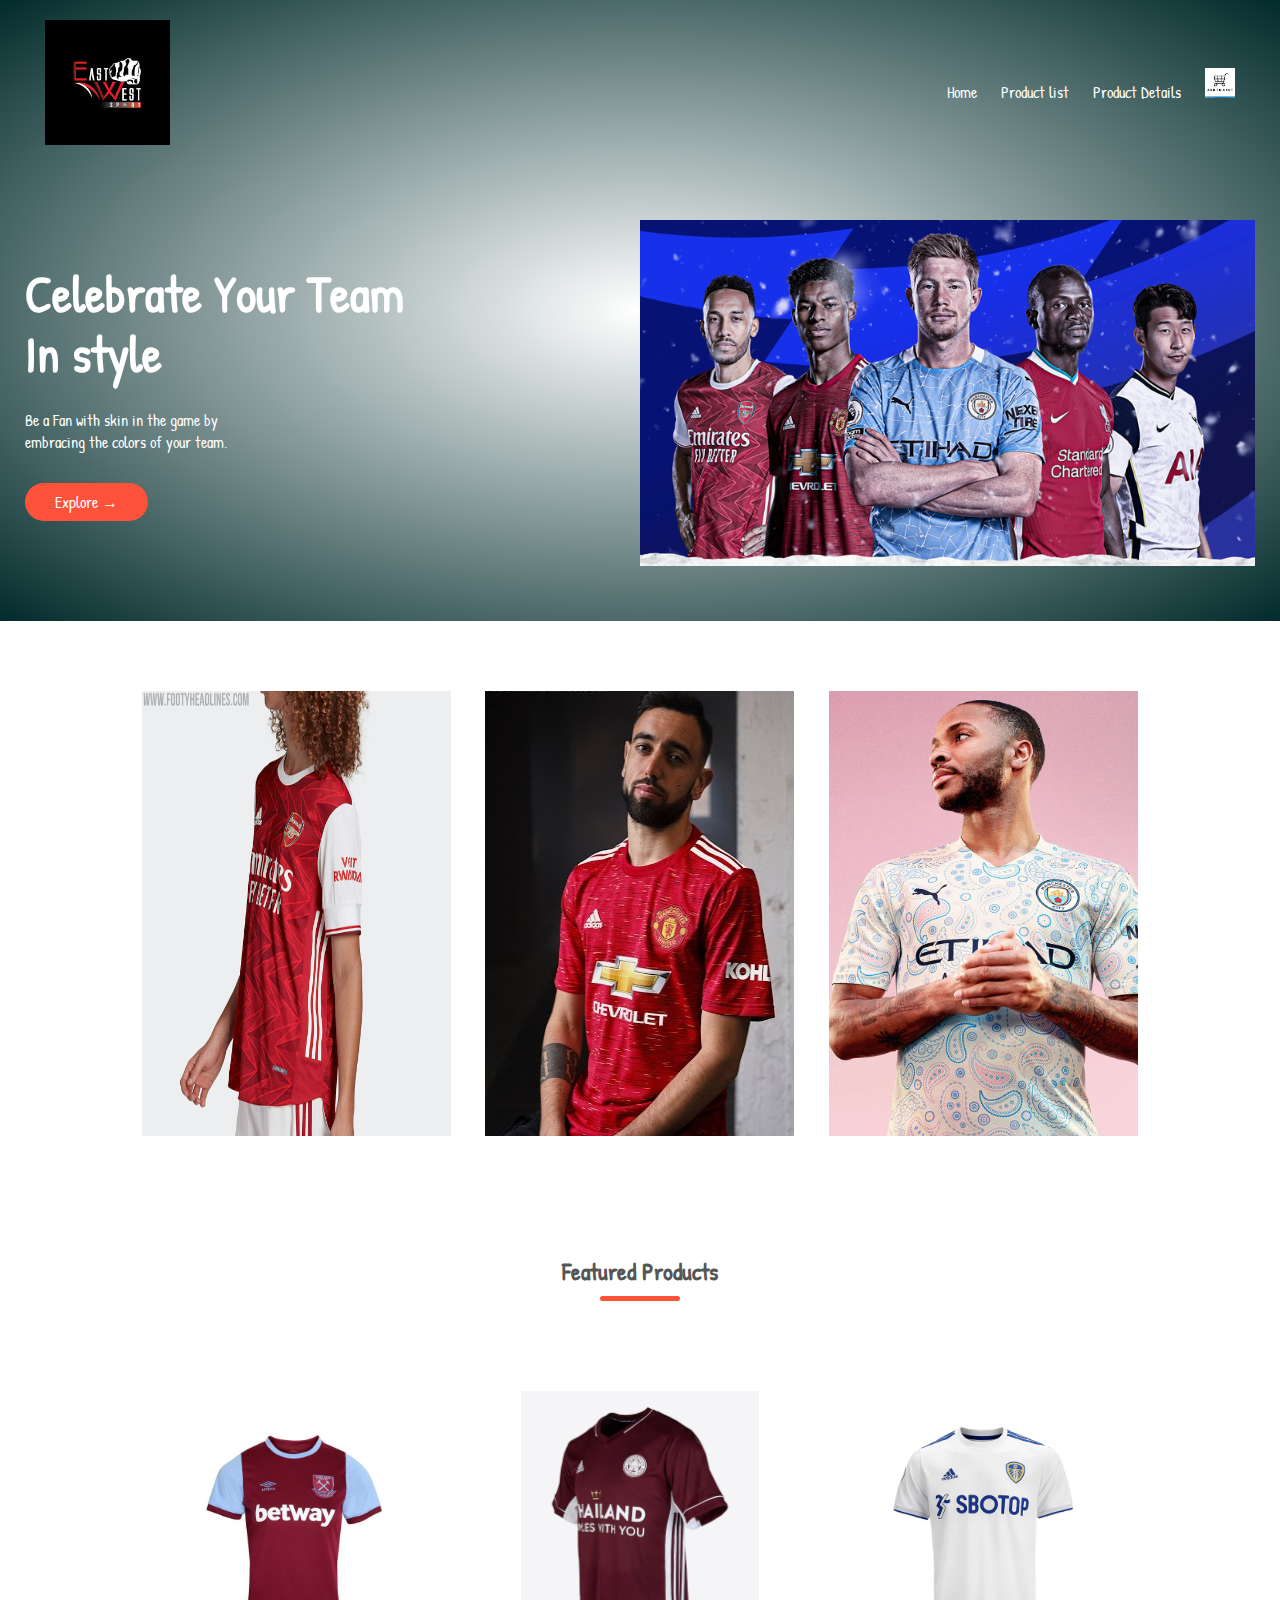
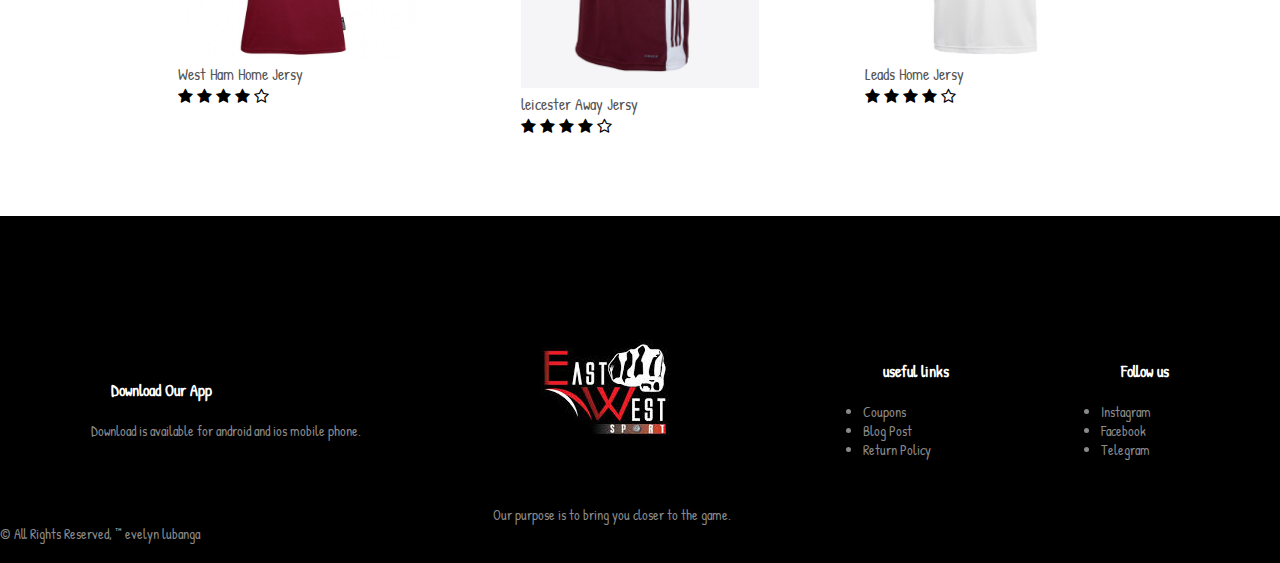
<file: index.html>
<!DOCTYPE html>
<html lang="en">
<head>
    <meta charset="UTF-8">
    <meta http-equiv="X-UA-Compatible" content="IE=edge">
    <meta name="viewport" content="width=device-width, initial-scale=1.0">
    <link rel="stylesheet" href="style.css">
    <title>East West Garments</title>
    <link rel="preconnect" href="https://fonts.gstatic.com">
<link href="https://fonts.googleapis.com/css2?family=Pacifico&family=Patrick+Hand&display=swap" rel="stylesheet">
<link rel="stylesheet" href="https://stackpath.bootstrapcdn.com/font-awesome/4.7.0/css/font-awesome.min.css">
</head>
<body>
  
    <div class="header">
    <div class="container">
        <div class="navbar">
            <div class="logo">
                <a href="index.html"><img src="images/logo.jpg" width="125px"></a>
                
            </div>
            
            <nav>
                <ul>
                    <li><a href="index.html">Home</a></li>
                    <li><a href="products.html">Product list</a></li>
                    <li><a href="details.html">Product Details<a></li>
                    <a href="cart.html"><img  src="images/shopping cart.png" width="30px" height="30px" ></a></>
                </ul>
            </nav>
            
            
        </div>
        <div class="row">
            <div class="col-2">
              <h1>Celebrate Your Team<br> In style</h1>
              <p>Be a Fan with skin in the game by<br>embracing the 
                  colors of your team.</p>
                  <a href="products.html" class="btn">Explore &#8594;</a>
            </div>
            <div class="col-2">
                <img src="images/premier.png" >

            </div>
        </div>
    </div>
</div>
<!--------featured categories-------->
<div class="categories">
    <div class="small-container">
        <div class="row">
            <div class="col-3">
                <img src="images/category.arsenal3.jpg" width="339" height="445" >
            </div>
            <div class="col-3">
                <img src="images/category.unitedb.jpg"width="339" height="445">
            </div>
            <div class="col-3">
                <img src="images/category.city.jpg"width="339" height="445">
            </div> 
        </div>
    </div>
   
</div>

<!--------featured products-------->
<div class="small-container">
    <h2 class="title">Featured Products</h2>
    <div class="row">
        <div class="col-4">
            <img src="images/product.west ham.jpg">
            <h4>West Ham Home Jersy</h4>
            <div class="rating">
                <i class="fa fa-star"></i>    
                <i class="fa fa-star"></i> 
                <i class="fa fa-star"></i> 
                <i class="fa fa-star"></i> 
                <i class="fa fa-star-o"></i>
            </div>

            <p>Ksh.1250</p>
        </div>
        <div class="col-4">
            <img src="images/product.leicester.jpg">
            <h4> leicester Away Jersy</h4>
            <div class="rating">
                <i class="fa fa-star"></i>    
                <i class="fa fa-star"></i> 
                <i class="fa fa-star"></i> 
                <i class="fa fa-star"></i> 
                <i class="fa fa-star-o"></i>
            </div>

            <p>Ksh.1200</p>
        </div>
        <div class="col-4">
            <img src="images/product.leeds.jpg">
            <h4>Leads Home Jersy</h4>
            <div class="rating">
                <i class="fa fa-star"></i>    
                <i class="fa fa-star"></i> 
                <i class="fa fa-star"></i> 
                <i class="fa fa-star"></i> 
                <i class="fa fa-star-o"></i>
            </div>

            <p>Ksh.1200</p>
        </div>
    </div>
</div>

<!---------footer-------->

<div class="footer">
    <div class="container">
        <div class="row">
            <div class="footer-col-1">
                <h3>Download Our App</h3>
                <p>Download is available for android and ios mobile phone.</p>
            </div>
            <div class="footer-col-2">
                <img src="images/logo.jpg">
                <p>Our purpose is to bring you closer to the game.</p>
        </div>
        <div class="footer-col-3">
            <h3>useful links</h3>
            <ul>
                <li>Coupons</li>
                <li>Blog Post</li>
                <li>Return Policy</li>
            </ul>
        </div>
        <div class="footer-col-4">
            <h3>Follow us</h3>
            <ul>
                <li>Instagram</li>
                <li>Facebook</li>
                <li>Telegram</li>
            </ul>
        </div>
    </div>
</div>

</body>
<footer>
    &copy; All Rights Reserved, &trade; evelyn lubanga
  </footer> 
</html>
</file>
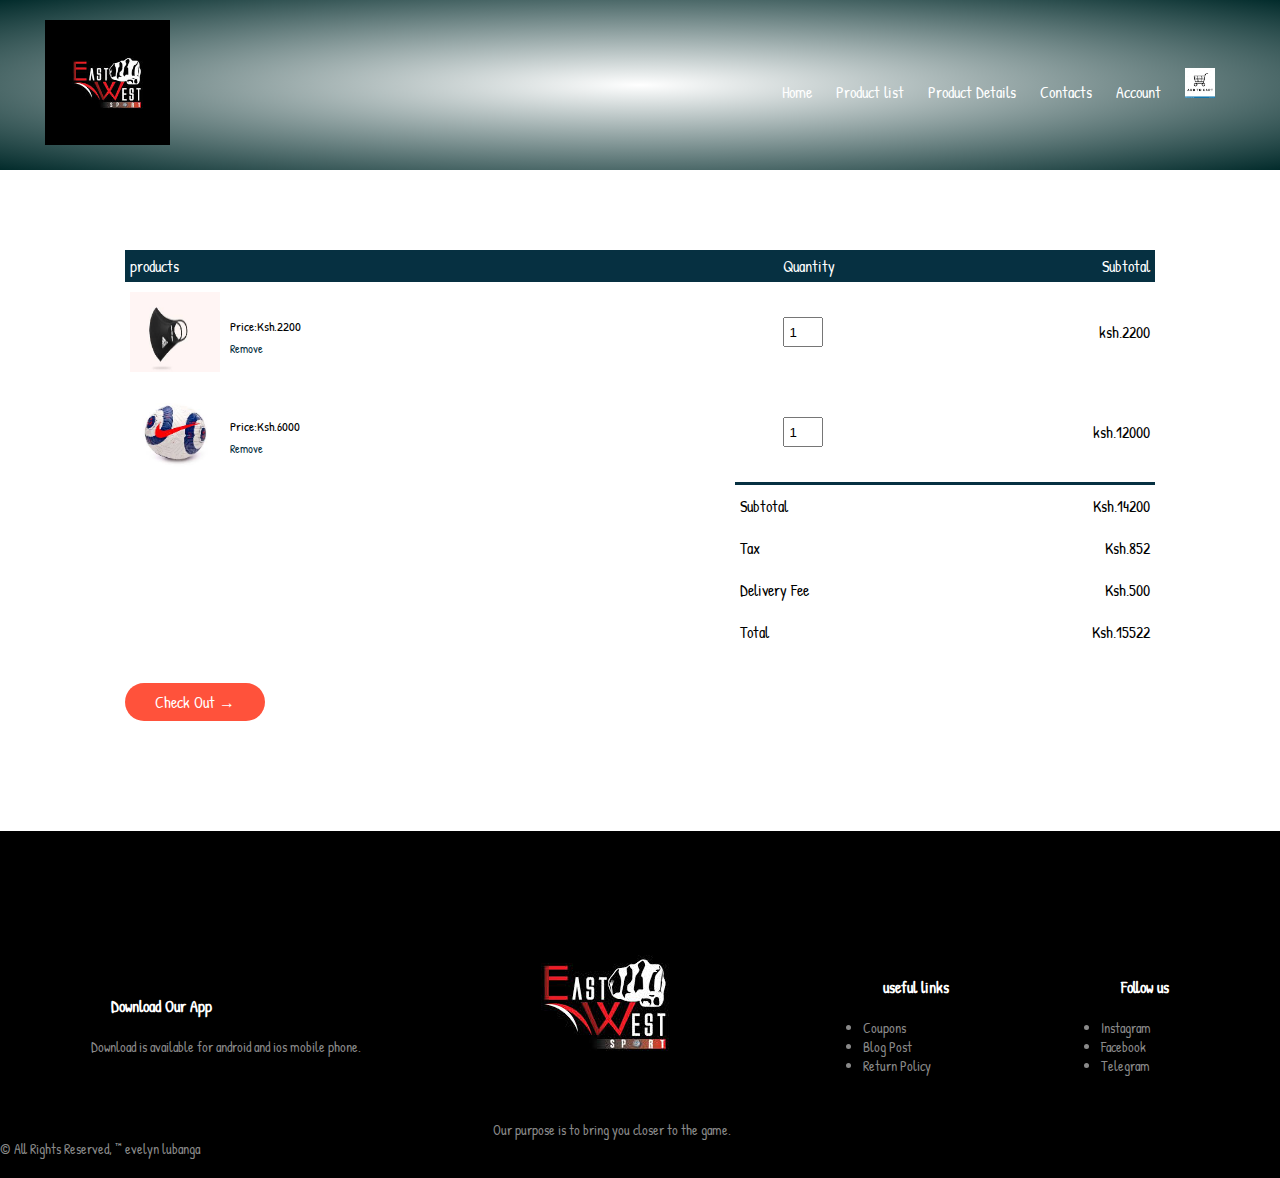
<file: cart.html>
<!DOCTYPE html>
<html lang="en">
<head>
    <meta charset="UTF-8">
    <meta http-equiv="X-UA-Compatible" content="IE=edge">
    <meta name="viewport" content="width=device-width, initial-scale=1.0">
    <link rel="stylesheet" href="style.css">
    <title>Product List - East West Garments</title>
    <link rel="preconnect" href="https://fonts.gstatic.com">
<link href="https://fonts.googleapis.com/css2?family=Pacifico&family=Patrick+Hand&display=swap" rel="stylesheet">
<link rel="stylesheet" href="https://stackpath.bootstrapcdn.com/font-awesome/4.7.0/css/font-awesome.min.css">
</head>
<body>
  
    <div class="header">
    <div class="container">
        <div class="navbar">
            <div class="logo">
                <a href="index.html"><img src="images/logo.jpg" width="125px"></a>
                
            </div>
            
            <nav>
                <ul>
                    <li><a href="index.html">Home</a></li>
                    <li><a href="products.html">Product list</a></li>
                    <li><a href="details.html">Product Details<a></li>
                    <li><a href="">Contacts</a></li>
                    <li><a href="">Account</a></li>
                    <li><a href="cart.html"><img  src="images/shopping cart.png" width="30px" height="30px" ></a></li>
                </ul>
            </nav> 
        </div>
    </div>
</div>



<div class="small-container cart-page">

    <table>
        <tr>
            <th>products</th>
            <th>Quantity</th>
            <th>Subtotal</th>
        </tr>
        <tr>

            <td>
                <div class="cart-info">
                    <img src="images/mask.1.jpg" >
                    <div>
                        <p>Adidas Mask</p>
                        <small>Price:Ksh.2200 </small>
                        <br>
                        <a href="">Remove</a>
                    </div>
                </div>
            </td>
            <td><input type="number" value="1"></td>
            <td>ksh.2200</td>
        </tr>

        <tr>

            <td>
                <div class="cart-info">
                    <img src="images/league ball.jpg" >
                    <div>
                        <p>Premier League Ball</p>
                        <small>Price:Ksh.6000 </small>
                        <br>
                        <a href="">Remove</a>
                    </div>
                </div>
            </td>
            <td><input type="number" value="1"></td>
            <td>ksh.12000</td>
        </tr>
    </table>




<div class="total-price">

<table>
    <tr>
        <td>Subtotal</td>
        <td>Ksh.14200</td>
    </tr>
    <tr>
        <td>Tax</td>
        <td>Ksh.852</td>

    </tr>
    <tr>
        <td>Delivery Fee</td>
        <td>Ksh.500</td>
    </tr>
    <tr>
        <td>Total</td>
        <td>Ksh.15522</td>
    </tr>
</table>

</div>

<a href="" class="btn">Check Out &#8594;</a>

</div>



<!---------footer-------->

<div class="footer">
    <div class="container">
        <div class="row">
            <div class="footer-col-1">
                <h3>Download Our App</h3>
                <p>Download is available for android and ios mobile phone.</p>
            </div>
            <div class="footer-col-2">
                <img src="images/logo.jpg">
                <p>Our purpose is to bring you closer to the game.</p>
        </div>
        <div class="footer-col-3">
            <h3>useful links</h3>
            <ul>
                <li>Coupons</li>
                <li>Blog Post</li>
                <li>Return Policy</li>
            </ul>
        </div>
        <div class="footer-col-4">
            <h3>Follow us</h3>
            <ul>
                <li>Instagram</li>
                <li>Facebook</li>
                <li>Telegram</li>
            </ul>
        </div>
    </div>
</div>

</body>
<footer>
    &copy; All Rights Reserved, &trade; evelyn lubanga
  </footer> 
</html>
</file>
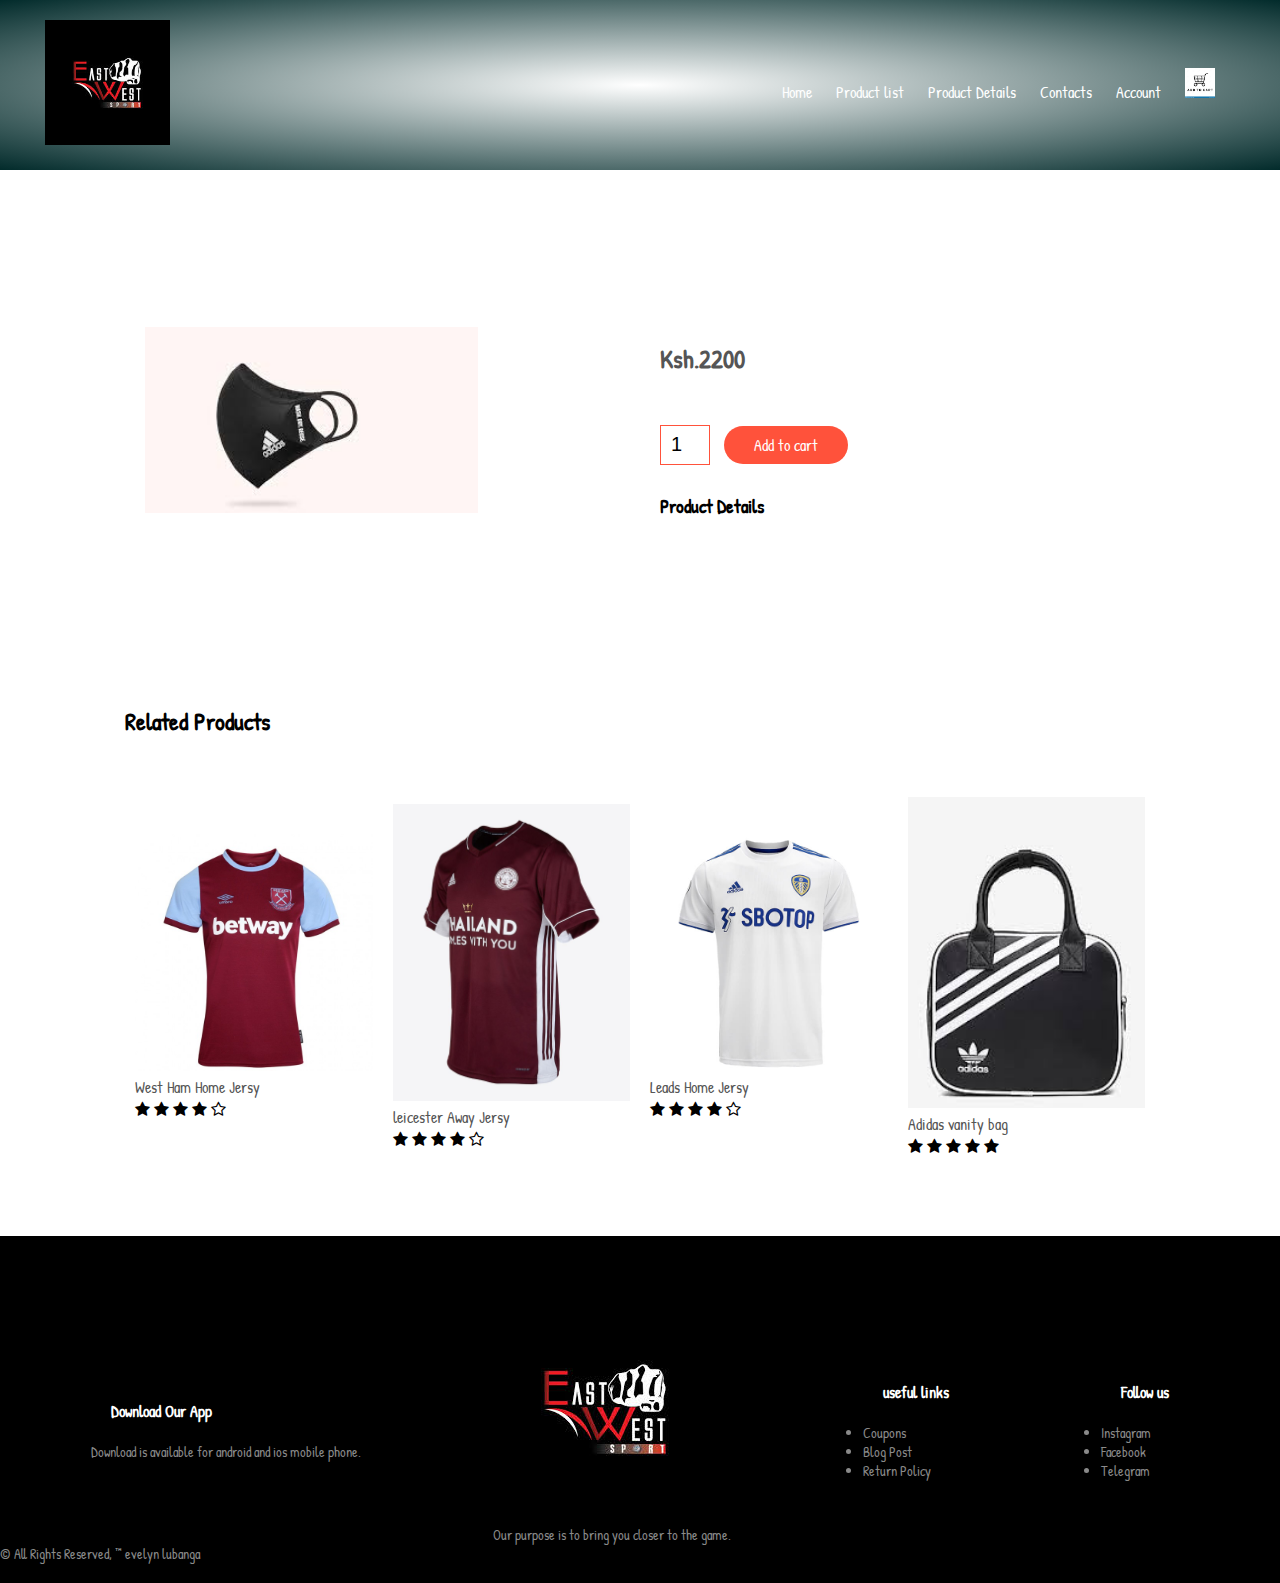
<file: details.html>
<!DOCTYPE html>
<html lang="en">
<head>
    <meta charset="UTF-8">
    <meta http-equiv="X-UA-Compatible" content="IE=edge">
    <meta name="viewport" content="width=device-width, initial-scale=1.0">
    <link rel="stylesheet" href="style.css">
    <title>Product List - East West Garments</title>
    <link rel="preconnect" href="https://fonts.gstatic.com">
<link href="https://fonts.googleapis.com/css2?family=Pacifico&family=Patrick+Hand&display=swap" rel="stylesheet">
<link rel="stylesheet" href="https://stackpath.bootstrapcdn.com/font-awesome/4.7.0/css/font-awesome.min.css">
</head>
<body>
  
    <div class="header">
    <div class="container">
        <div class="navbar">
            <div class="logo">
                <a href="index.html"><img src="images/logo.jpg" width="125px"></a>
                
            </div>
            
            <nav>
                <ul>
                    <li><a href="index.html">Home</a></li>
                    <li><a href="products.html">Product list</a></li>
                    <li><a href="details.html">Product Details<a></li>
                    <li><a href="">Contacts</a></li>
                    <li><a href="">Account</a></li>
                    <li><a href="cart.html"><img  src="images/shopping cart.png" width="30px" height="30px" ></a></li>
                </ul>
            </nav> 
        </div>
    </div>
</div>


<!----------------------single product details------------->

 <div class="small-container single-product">
     <div class="row">
         <div class="col-2">
             <img src="images/mask.1.jpg" width="70%">
         </div>
         <div class="col-2">
                
             <h1>Adidas Training Mask breathable</h1>
             <h4>Ksh.2200</h4>
             <input type="number" value="1">
             <a href="cart.html" class="btn">Add to cart</a>

             <h3>Product Details</h3>
             <br>
             <p>
                 As you work out amid this pandemic give your self
                 a new look with the new adidas breathable mask.

                 It will keep you Safe and in Shape.
             </p>
         </div>
     </div>
 </div>

 <div class="small-container">
    <div class="row row-2">
        <h2>Related Products</h2>
        <p>View more</p>
    </div>
 </div>


<!---------products---------->
<div class="small-container">
    
    <div class="row">
        <div class="col-4">
            <a href="details.html"><img src="images/product.west ham.jpg"></a>
            <h4>West Ham Home Jersy</h4>
            <div class="rating">
                <i class="fa fa-star"></i>    
                <i class="fa fa-star"></i> 
                <i class="fa fa-star"></i> 
                <i class="fa fa-star"></i> 
                <i class="fa fa-star-o"></i>
            </div>

            <p>Ksh.1250</p>
        </div>
        <div class="col-4">
            <a href="details.html"><img src="images/product.leicester.jpg"></a>
            <h4> leicester Away Jersy</h4>
            <div class="rating">
                <i class="fa fa-star"></i>    
                <i class="fa fa-star"></i> 
                <i class="fa fa-star"></i> 
                <i class="fa fa-star"></i> 
                <i class="fa fa-star-o"></i>
            </div>

            <p>Ksh.1200</p>
        </div>
        <div class="col-4">
            <a href="details.html"><img src="images/product.leeds.jpg"></a>
            <h4>Leads Home Jersy</h4>
            <div class="rating">
                <i class="fa fa-star"></i>    
                <i class="fa fa-star"></i> 
                <i class="fa fa-star"></i> 
                <i class="fa fa-star"></i> 
                <i class="fa fa-star-o"></i>
            </div>

            <p>Ksh.1200</p>
        </div>

        <div class="col-4">
            <a href ="details.html"><img src="images/bag.1.jpg"></a>
            <h4>Adidas vanity bag</h4>
            <div class="rating">
                <i class="fa fa-star"></i>    
                <i class="fa fa-star"></i> 
                <i class="fa fa-star"></i> 
                <i class="fa fa-star"></i> 
                <i class="fa fa-star"></i>
            </div>

            <p>Ksh.3500</p>
        </div> 


    </div>
</div>

<!---------footer-------->

<div class="footer">
    <div class="container">
        <div class="row">
            <div class="footer-col-1">
                <h3>Download Our App</h3>
                <p>Download is available for android and ios mobile phone.</p>
            </div>
            <div class="footer-col-2">
                <img src="images/logo.jpg">
                <p>Our purpose is to bring you closer to the game.</p>
        </div>
        <div class="footer-col-3">
            <h3>useful links</h3>
            <ul>
                <li>Coupons</li>
                <li>Blog Post</li>
                <li>Return Policy</li>
            </ul>
        </div>
        <div class="footer-col-4">
            <h3>Follow us</h3>
            <ul>
                <li>Instagram</li>
                <li>Facebook</li>
                <li>Telegram</li>
            </ul>
        </div>
    </div>
</div>

</body>
<footer>
    &copy; All Rights Reserved, &trade; evelyn lubanga
  </footer> 
</html>
</file>
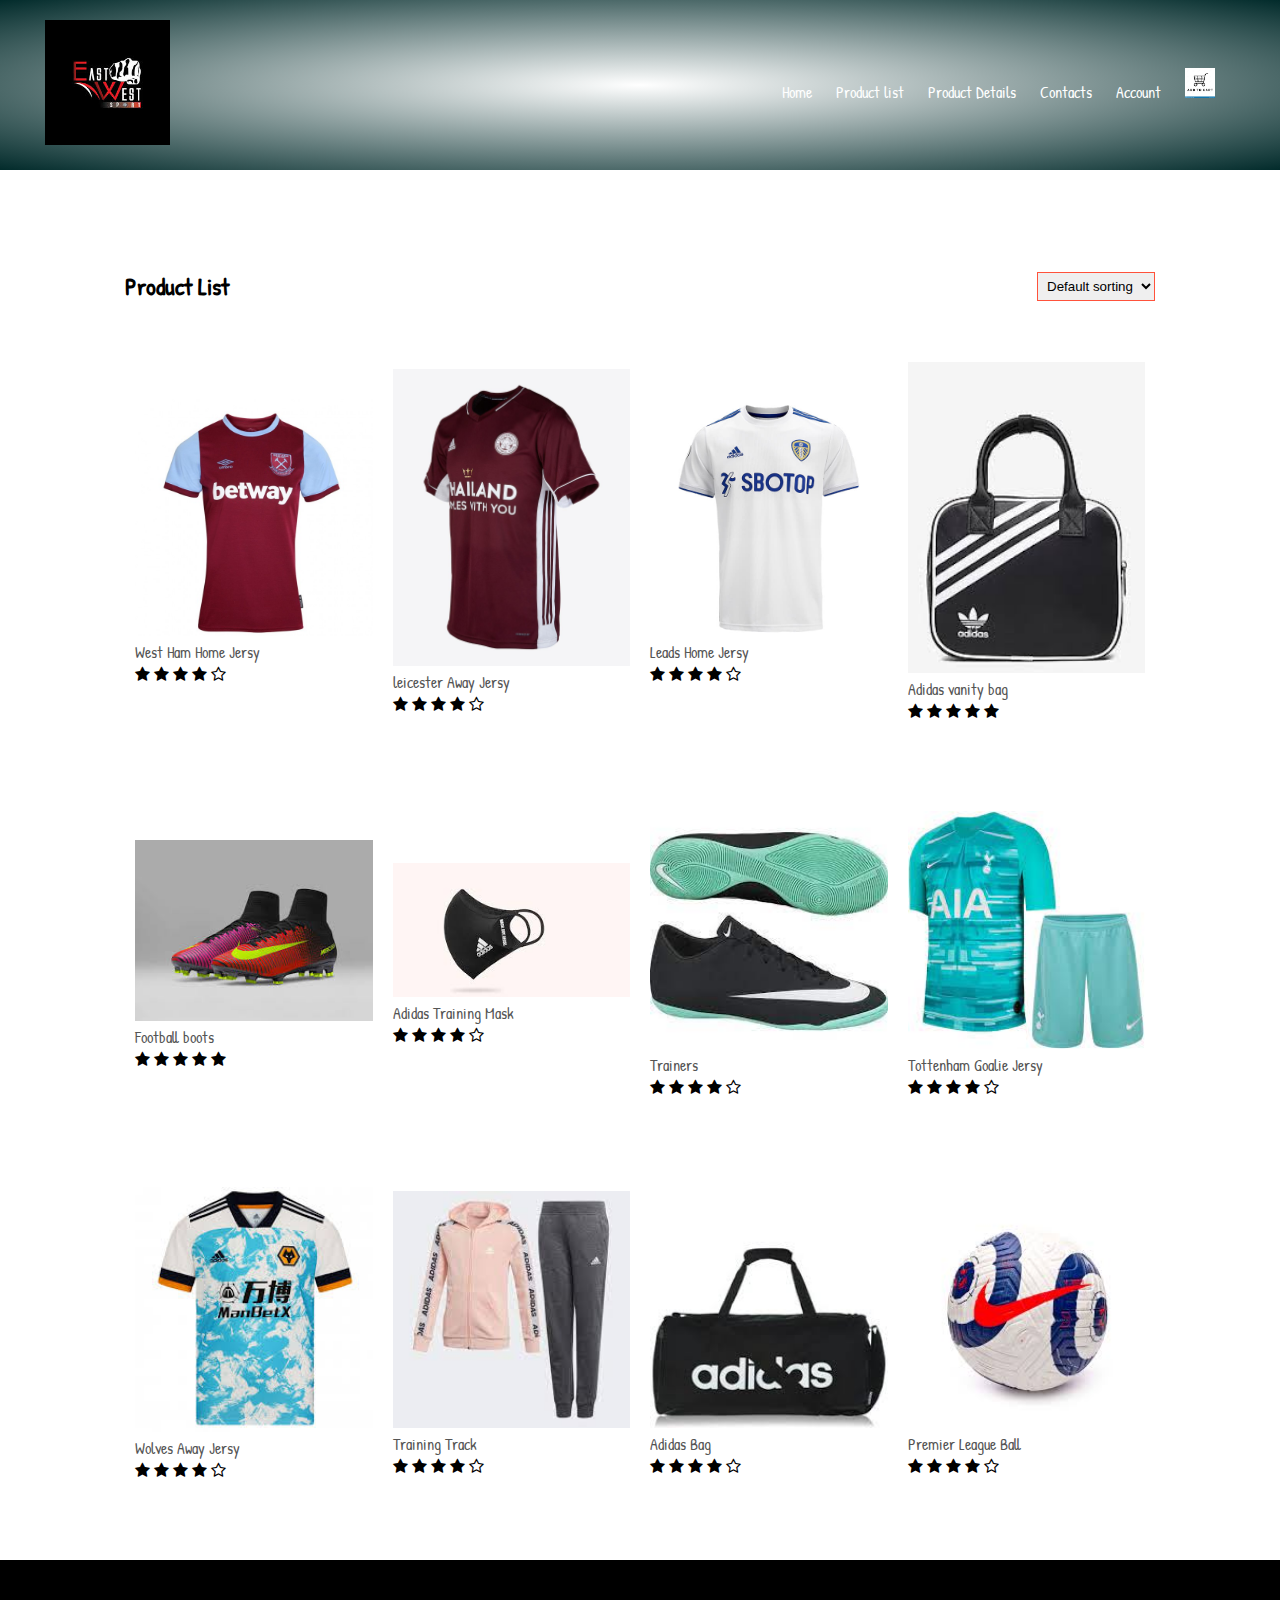
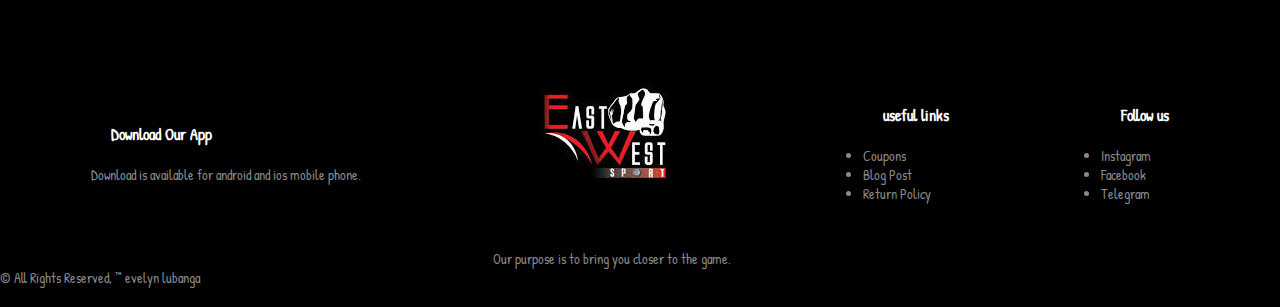
<file: products.html>
<!DOCTYPE html>
<html lang="en">
<head>
    <meta charset="UTF-8">
    <meta http-equiv="X-UA-Compatible" content="IE=edge">
    <meta name="viewport" content="width=device-width, initial-scale=1.0">
    <link rel="stylesheet" href="style.css">
    <title>Product List - East West Garments</title>
    <link rel="preconnect" href="https://fonts.gstatic.com">
<link href="https://fonts.googleapis.com/css2?family=Pacifico&family=Patrick+Hand&display=swap" rel="stylesheet">
<link rel="stylesheet" href="https://stackpath.bootstrapcdn.com/font-awesome/4.7.0/css/font-awesome.min.css">
</head>
<body>
  
    <div class="header">
    <div class="container">
        <div class="navbar">
            <div class="logo">
                <a href="index.html"><img src="images/logo.jpg" width="125px"></a>
                
            </div>
            
            <nav>
                <ul>
                    <li><a href="index.html">Home</a></li>
                    <li><a href="products.html">Product list</a></li>
                    <li><a href="details.html">Product Details<a></li>
                    <li><a href="">Contacts</a></li>
                    <li><a href="">Account</a></li>
                    <li><a href="cart.html"><img  src="images/shopping cart.png" width="30px" height="30px" ></a></li>
                </ul>
            </nav>
            
            
        </div>
        
    </div>
</div>

<div class="small-container">
    
<div class="row row-2">
    <h2>Product List</h2>
    <select>
        <option>Default sorting</option>
        <option>Sort by price</option>
        <option>Sort by rating</option>
    </select>
</div>

    <class class="row">
        <div class="col-4">
            <a href="details.html"><img src="images/product.west ham.jpg"></a>
            <h4>West Ham Home Jersy</h4>
            <div class="rating">
                <i class="fa fa-star"></i>    
                <i class="fa fa-star"></i> 
                <i class="fa fa-star"></i> 
                <i class="fa fa-star"></i> 
                <i class="fa fa-star-o"></i>
            </div>

            <p>Ksh.1250</p>
        </div>
        <div class="col-4">
            <a href="details.html"><img src="images/product.leicester.jpg"></a>
            <h4> leicester Away Jersy</h4>
            <div class="rating">
                <i class="fa fa-star"></i>    
                <i class="fa fa-star"></i> 
                <i class="fa fa-star"></i> 
                <i class="fa fa-star"></i> 
                <i class="fa fa-star-o"></i>
            </div>

            <p>Ksh.1200</p>
        </div>
        <div class="col-4">
            <a href="details.html"><img src="images/product.leeds.jpg"></a>
            <h4>Leads Home Jersy</h4>
            <div class="rating">
                <i class="fa fa-star"></i>    
                <i class="fa fa-star"></i> 
                <i class="fa fa-star"></i> 
                <i class="fa fa-star"></i> 
                <i class="fa fa-star-o"></i>
            </div>

            <p>Ksh.1200</p>
        </div>

        <div class="col-4">
            <a href ="details.html"><img src="images/bag.1.jpg"></a>
            <h4>Adidas vanity bag</h4>
            <div class="rating">
                <i class="fa fa-star"></i>    
                <i class="fa fa-star"></i> 
                <i class="fa fa-star"></i> 
                <i class="fa fa-star"></i> 
                <i class="fa fa-star"></i>
            </div>

            <p>Ksh.3500</p>
        </div>

<div class="row">
    <div class="col-4">
        <a href ="details.html"><img src="images/boots.2.jpg"></a>
        <h4>Football boots</h4>
        <div class="rating">
            <i class="fa fa-star"></i>    
            <i class="fa fa-star"></i> 
            <i class="fa fa-star"></i> 
            <i class="fa fa-star"></i> 
            <i class="fa fa-star"></i>
        </div>

        <p>Ksh.4500</p>
    </div>

    <div class="col-4">
        <a href ="details.html"><img src="images/mask.1.jpg"></a>
        <h4>Adidas Training Mask</h4>
        <div class="rating">
            <i class="fa fa-star"></i>    
            <i class="fa fa-star"></i> 
            <i class="fa fa-star"></i> 
            <i class="fa fa-star"></i> 
            <i class="fa fa-star-o"></i>
        </div>

        <p>Ksh.2200</p>
    </div>

    <div class="col-4"><a href ="details.html"><img src="images/trainers.1.jpg"></a>
        <h4>Trainers</h4>
        <div class="rating">
            <i class="fa fa-star"></i>    
            <i class="fa fa-star"></i> 
            <i class="fa fa-star"></i> 
            <i class="fa fa-star"></i> 
            <i class="fa fa-star-o"></i>
        </div>

        <p>Ksh.1200</p>
    </div>

    <div class="col-4">
        <a href ="details.html"><img src="images/product.tottenham.jpg"></a>
        <h4>Tottenham Goalie Jersy</h4>
        <div class="rating">
            <i class="fa fa-star"></i>    
            <i class="fa fa-star"></i> 
            <i class="fa fa-star"></i> 
            <i class="fa fa-star"></i> 
            <i class="fa fa-star-o"></i>
        </div>

        <p>Ksh.1200</p>
    </div>
</div>
        
<div class="row">

</div>
        <div class="col-4">
            <a href ="details.html"><img src="images/product.wolves.jpg"></a>
            <h4>Wolves Away Jersy</h4>
            <div class="rating">
                <i class="fa fa-star"></i>    
                <i class="fa fa-star"></i> 
                <i class="fa fa-star"></i> 
                <i class="fa fa-star"></i> 
                <i class="fa fa-star-o"></i>
            </div>

            <p>Ksh.1200</p>
        </div>

        <div class="col-4">
            <a href ="details.html"><img src="images/track.jpg"></a>
            <h4>Training Track</h4>
            <div class="rating">
                <i class="fa fa-star"></i>    
                <i class="fa fa-star"></i> 
                <i class="fa fa-star"></i> 
                <i class="fa fa-star"></i> 
                <i class="fa fa-star-o"></i>
            </div>

            <p>Ksh.3500</p>
        </div>

        <div class="col-4">
            <a href ="details.html"><img src="images/bag.2.jpg"></a>
            <h4>Adidas Bag</h4>
            <div class="rating">
                <i class="fa fa-star"></i>    
                <i class="fa fa-star"></i> 
                <i class="fa fa-star"></i> 
                <i class="fa fa-star"></i> 
                <i class="fa fa-star-o"></i>
            </div>

            <p>Ksh.5000</p>
        </div>

        <div class="col-4">
            <a href ="details.html"><img src="images/league ball.jpg"></a>
            <h4>Premier League Ball</h4>
            <div class="rating">
                <i class="fa fa-star"></i>    
                <i class="fa fa-star"></i> 
                <i class="fa fa-star"></i> 
                <i class="fa fa-star"></i> 
                <i class="fa fa-star-o"></i>
            </div>

            <p>Ksh.6000</p>
        </div>

    </class>
</div>

<!---------footer-------->

<div class="footer">
    <div class="container">
        <div class="row">
            <div class="footer-col-1">
                <h3>Download Our App</h3>
                <p>Download is available for android and ios mobile phone.</p>
            </div>
            <div class="footer-col-2">
                <img src="images/logo.jpg">
                <p>Our purpose is to bring you closer to the game.</p>
        </div>
        <div class="footer-col-3">
            <h3>useful links</h3>
            <ul>
                <li>Coupons</li>
                <li>Blog Post</li>
                <li>Return Policy</li>
            </ul>
        </div>
        <div class="footer-col-4">
            <h3>Follow us</h3>
            <ul>
                <li>Instagram</li>
                <li>Facebook</li>
                <li>Telegram</li>
            </ul>
        </div>
    </div>
</div>

</body>
<footer>
    &copy; All Rights Reserved, &trade; evelyn lubanga
  </footer> 
</html>
</file>
<file: style.css>
*{
    margin: 0;
    padding: 0;
    box-sizing: border-box;
}
body{
    font-family: 'Patrick Hand', cursive;
}
.navbar{
    display: flex;
    align-items: center;
    padding: 20px;
}
nav{
    flex: 1;
    text-align: right;

}
nav ul{
    display: inline-block;
    list-style-type: none;
    
}
nav ul li{
    display: inline-block;
    margin-right: 20px;
    
}
a{
    text-decoration: none;
    color: #fff;
}
p{
    color: #fff;
}
.container{
    max-width: 1300px;
    margin: auto;
    padding-left: 25px;
    padding-right: 25px;
}
.row{
    display: flex;
    align-items: center;
    flex-wrap: wrap;
    justify-content: space-around;

}
.col-2{
    flex-basis: 50%;
    min-width: 300px;
}
.col-2 img{
    max-width: 100%;
    padding:50px 0;


}
.col-2 h1{
    font-size: 50px;
    line-height: 60px;
    margin:25px 0 ;
    color: #fff;
}
.btn{
    display: inline-block;
    background: #ff523b;
    color: #fff;
    padding: 8px 30px;
    margin: 30px 0;
    border-radius: 30px;
    transition: background 0.5s;

}
.btn:hover{
    background: #563434;
}
.header{
    background: radial-gradient(#fff, #022b2b);
}
header .row{
    margin-top: 70px;

}
.categories{
    margin: 70px 0;

}
.col-3{
    flex-basis: 30%;
    min-width: 250px;
    margin-bottom: 30px;
}
.col-3 img{
    width: 100%;
}

.small-container{
    max-width: 1080px;
    margin: auto;
    padding-left: 25px;
    padding-right: 25px;
}
.col-4{
    flex-basis: 25%;
    padding: 10px;
    min-width: 200px;
    margin-bottom:50px;

}
.col-4 img{
    width: 100%;
}
.title{
    text-align: center;
    margin: 0 auto 80px;
    position: relative;
    line-height: 60px;
    color: #555;
}
.title::after{
    content: '';
    background: #ff523b;
    width: 80px;
    height: 5px;
    border-radius: 5px;
    position: absolute;
    bottom: 0;
    left: 50%;
    transform: translateX(-50%);
}
h4{
    color: #555;
    font-weight: normal;
}
.col-4 p{
    font-size: 14px;
}
/*---------footer----------*/
.footer{
    background: #000;
    color: #8a8a8a;
    font-size: 14px;
    padding: 60px 0 20px;
}
.footer p{
    color:#8a8a8a;

}
.footer h3{
    color: #fff;
    margin: 20px;
}

/*------------- product list page --------------*/

.row-2{
    justify-content: space-between;
    margin: 100px auto 50px ;
}

select{
    border: 1px solid #ff523b ;
    padding:5px ;
}

select:focus{
    outline: none;
}

/*-------single product details-------*/

.single-product{

    margin-top: 70px;
}

.single-product .col-2 img{
    padding: 0;
}

.single-product .col-2{
    padding: 20px;
}
.single-product h4{
    margin: 20px 0;
    font-size: 25px;
    font-weight: bold;
}

.single-product input{
    width: 50px;
    height: 40px;
    padding-left: 10px;
    font-size: 20px;
    margin-right: 10px;
    border: #ff523b solid 1px;
}

.single-product h1{
    font-size: 26px;
    line-height: 32px;

}


/*------cart items------*/



.cart-page{
    margin: 80px auto;

}

table{
    width: 100%;
    border-collapse: collapse;
}

.cart-info{
    display: flex;
    flex-wrap: wrap;
}

th{
    text-align: left;
    padding:5px ;
    color:white ;
    background:#063041 ;
    font-weight: normal;
}

td{
    padding: 10px 5px;

}

td input{
    width: 40px;
    height: 30px;
    padding: 5px;

}

td a {
    color:#063041 ;
    font-size: 12px;
}

td img{
    width: 90px;
    height: 80px;
    margin-right: 10px;
}

.total-price{
    display: flex;
    justify-content: flex-end;

}
.total-price table{
    border-top: 3px solid #063041;
    width: 100%;
    max-width: 420px;
}

td:last-child{
    text-align: right;
}

th:last-child{
    text-align: right;
}
</file>
